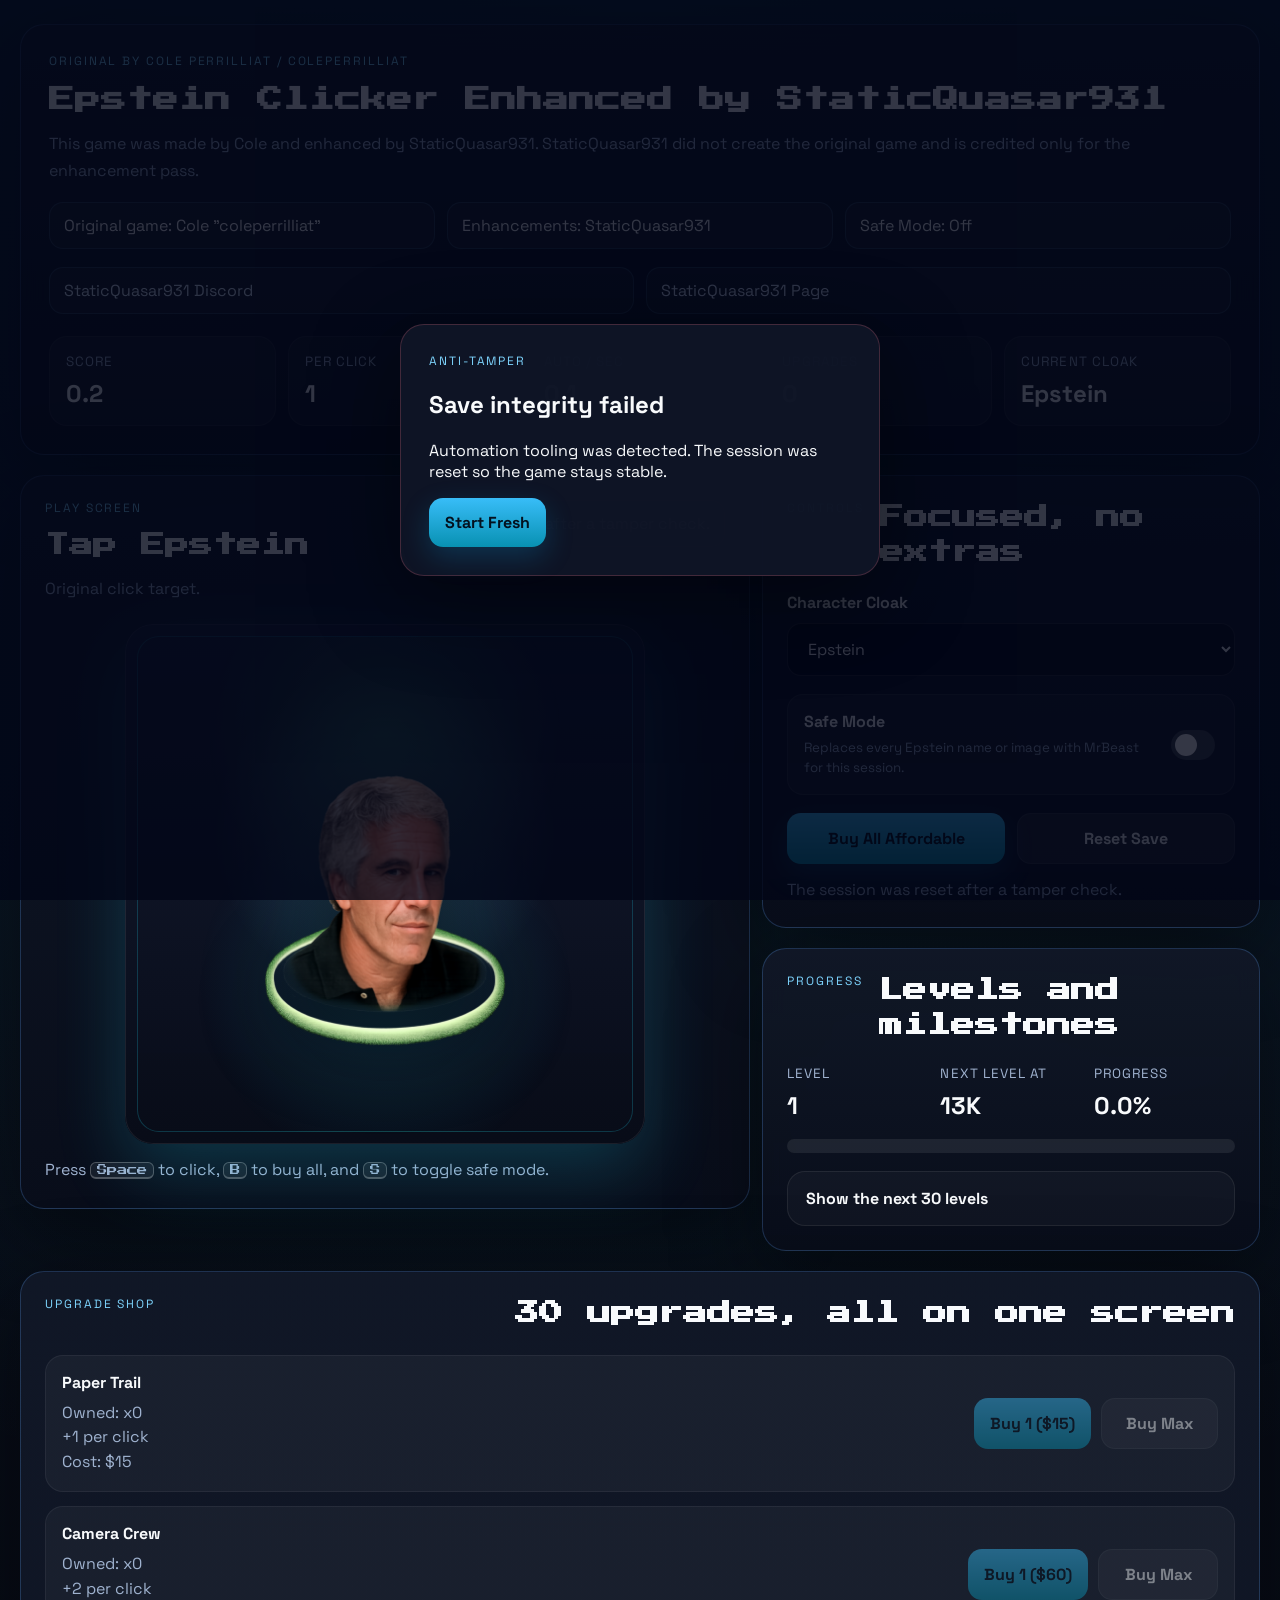
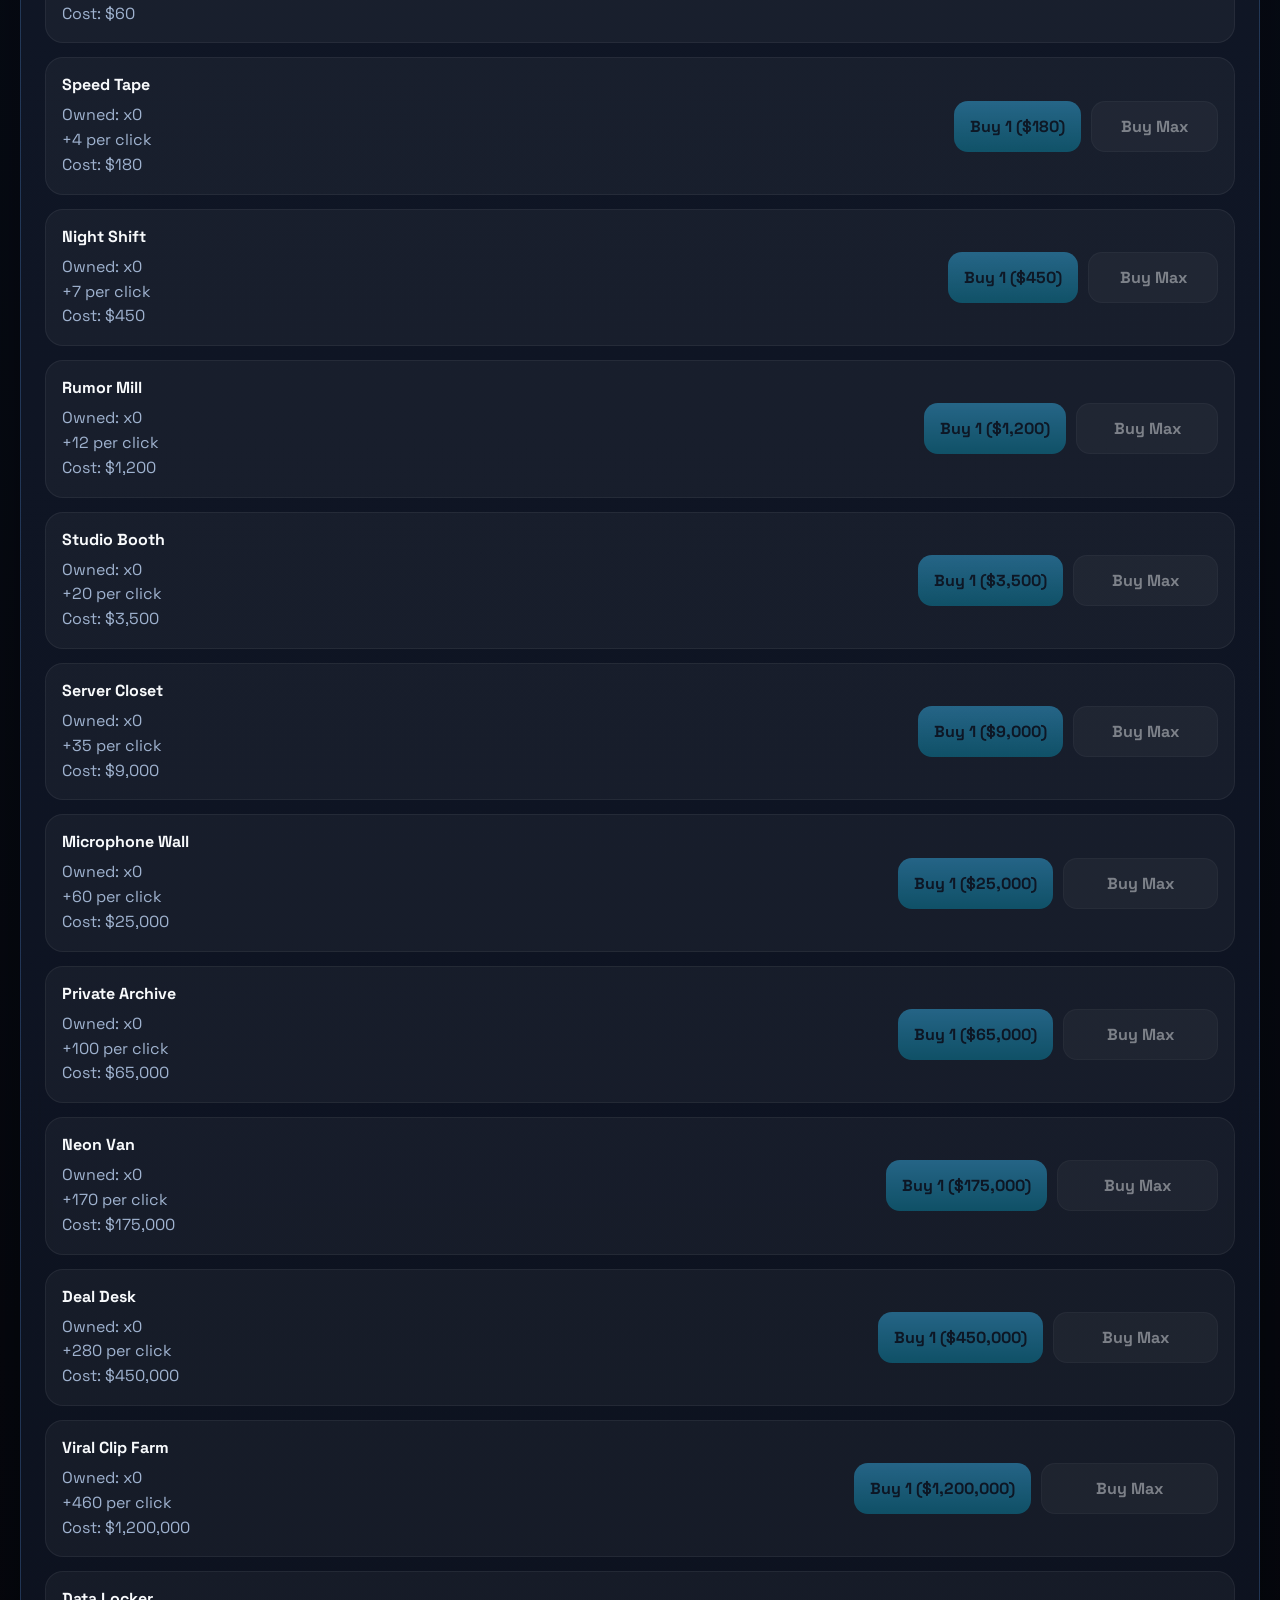
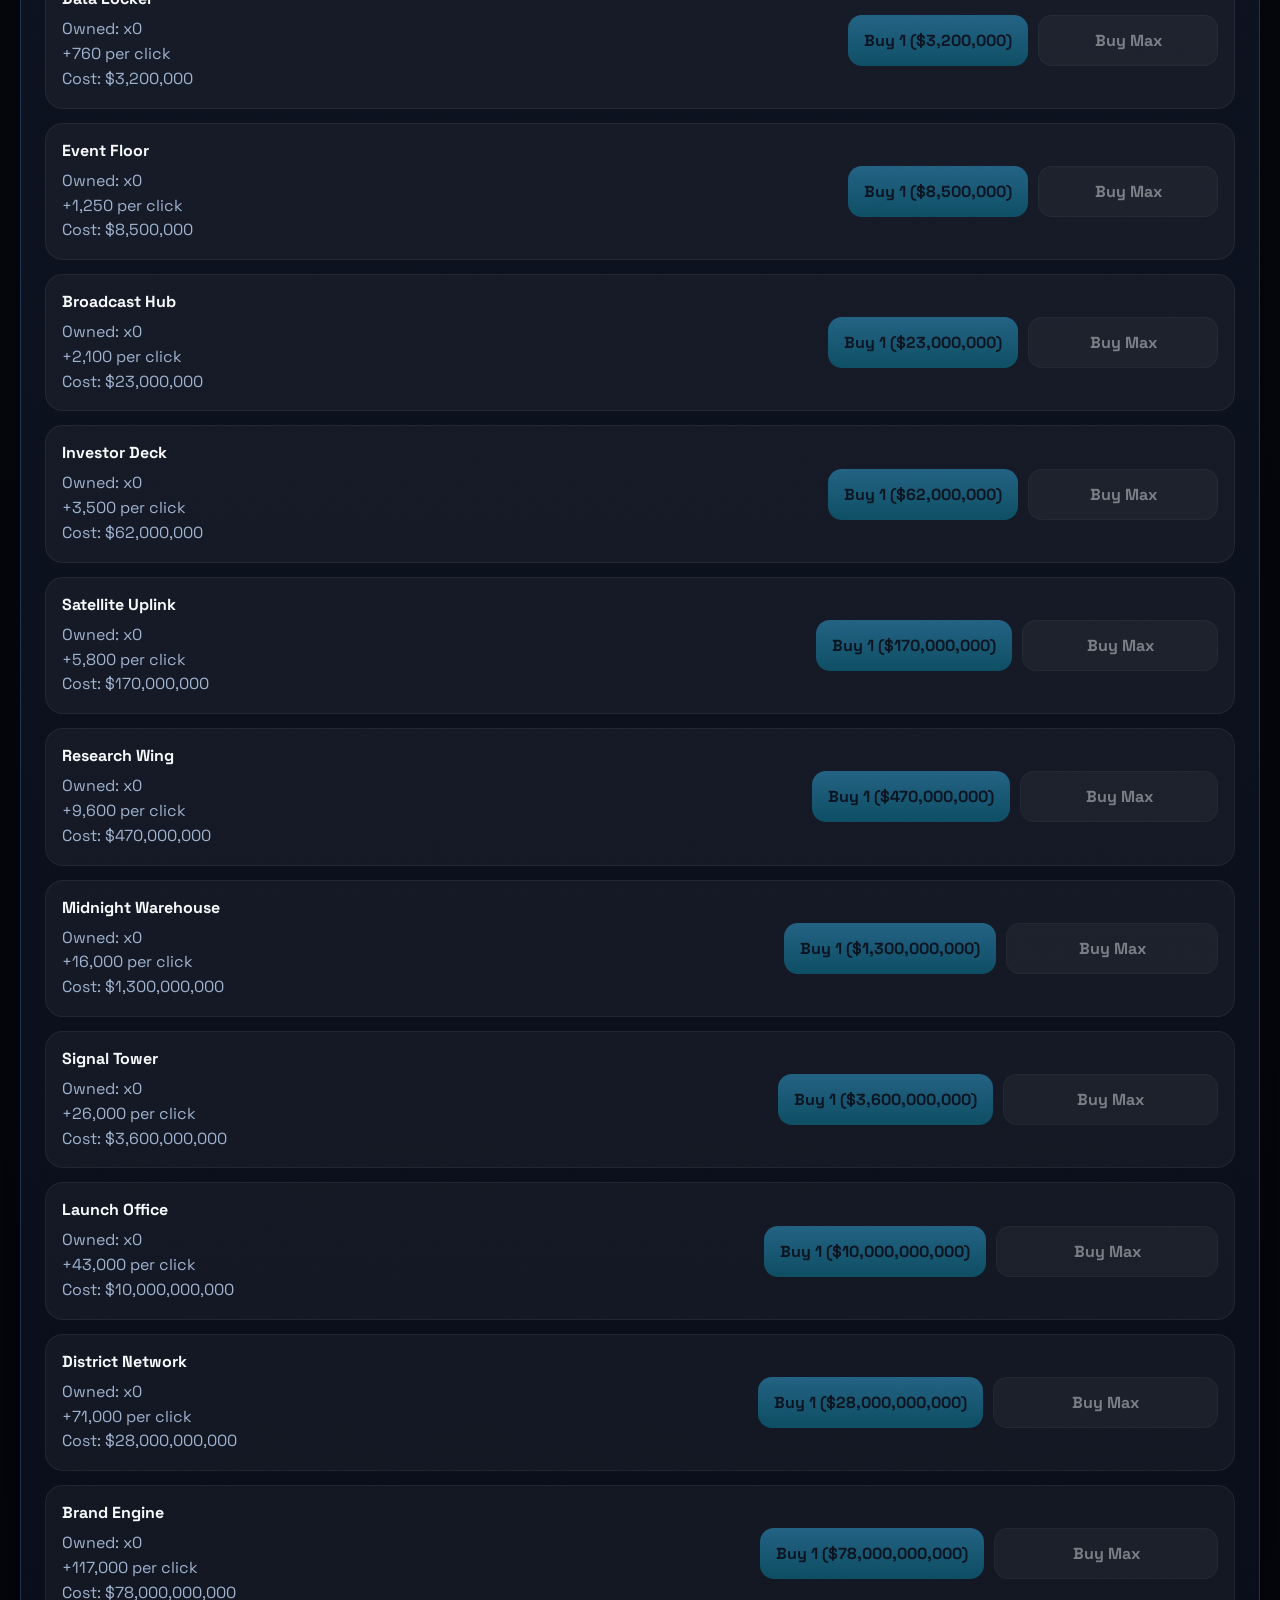
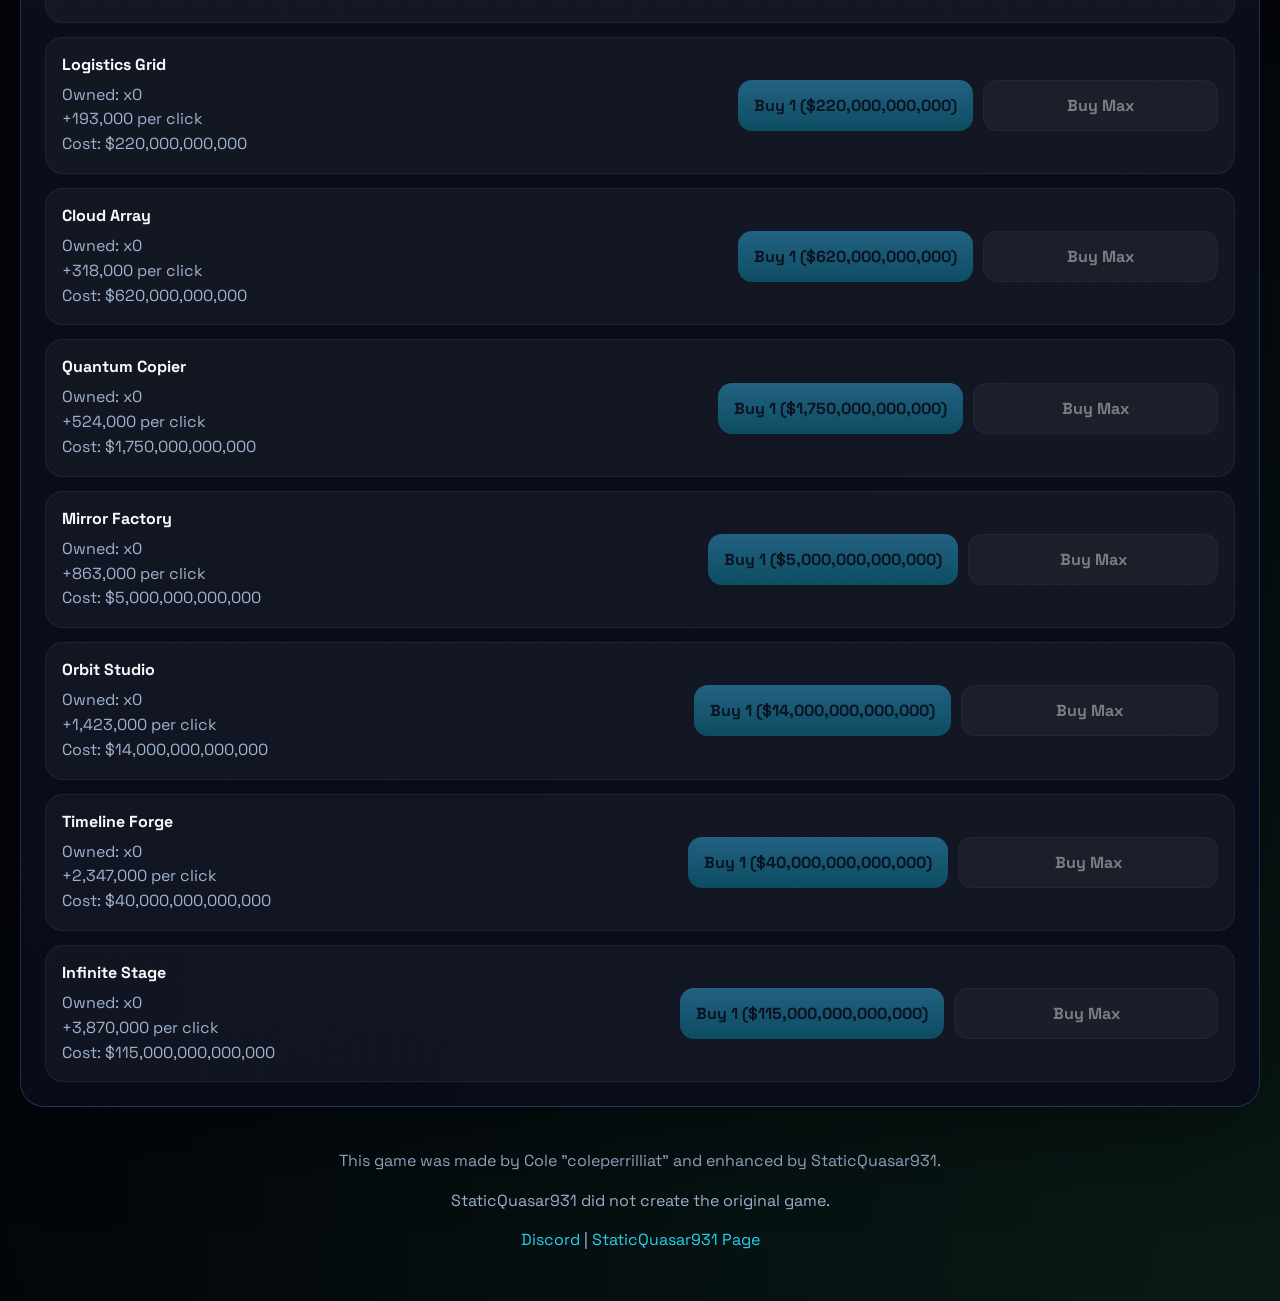
<file: epsteinclicker.com/index.html>
<!DOCTYPE html>
<html lang="en">
<head>
  <meta charset="UTF-8">
  <meta name="viewport" content="width=device-width, initial-scale=1">
  <title>Epstein Clicker by Cole Perrilliat | Enhanced by StaticQuasar931</title>
  <meta name="description" content="Play the enhanced single-screen edition of Epstein Clicker. Original game by Cole Perrilliat, also known as coleperrilliat. Enhancement pass, UI cleanup, QoL upgrades, safe mode, and polish by StaticQuasar931.">
  <meta name="keywords" content="Epstein Clicker, Cole Perrilliat, coleperrilliat, StaticQuasar931, browser clicker game, idle clicker, safe mode, enhanced edition">
  <meta name="author" content="Cole Perrilliat and StaticQuasar931">
  <meta property="og:title" content="Epstein Clicker Enhanced by StaticQuasar931">
  <meta property="og:description" content="Original game by Cole Perrilliat. Enhanced single-screen edition with cleaner UI, more progression, cloak options, and a safe mode by StaticQuasar931.">
  <meta property="og:type" content="website">
  <meta name="theme-color" content="#111827">
  <link rel="preconnect" href="https://fonts.googleapis.com">
  <link rel="preconnect" href="https://fonts.gstatic.com" crossorigin>
  <link href="https://fonts.googleapis.com/css2?family=Press+Start+2P&family=Space+Grotesk:wght@400;500;700&display=swap" rel="stylesheet">
  <link rel="stylesheet" href="styles.css">
  <script async src="https://www.googletagmanager.com/gtag/js?id=G-GRRLD38PB9"></script>
  <script>
    window.dataLayer = window.dataLayer || [];
    function gtag() {
      dataLayer.push(arguments);
    }
    gtag("js", new Date());
    gtag("config", "G-GRRLD38PB9");
  </script>
</head>
<body>
  <main class="app-shell">
    <section class="hero-card">
      <p class="eyebrow">Original by Cole Perrilliat / coleperrilliat</p>
      <h1 id="pageTitle">Epstein Clicker Enhanced by StaticQuasar931</h1>
      <p class="lede">
        This game was made by Cole and enhanced by StaticQuasar931.
        StaticQuasar931 did not create the original game and is credited only for the enhancement pass.
      </p>

      <div class="credit-strip">
        <span>Original game: Cole "coleperrilliat"</span>
        <span>Enhancements: StaticQuasar931</span>
        <span id="safeModeBadge">Safe Mode: Off</span>
      </div>

      <div class="link-strip" aria-label="project links">
        <a href="https://discord.gg/zJgmhs5a37" target="_blank" rel="noopener noreferrer">StaticQuasar931 Discord</a>
        <a href="https://sites.google.com/view/staticquasar931/gm3z" target="_blank" rel="noopener noreferrer">StaticQuasar931 Page</a>
      </div>

      <div class="stats-grid">
        <article class="stat-card">
          <span class="stat-label">Score</span>
          <strong id="score">0.0</strong>
        </article>
        <article class="stat-card">
          <span class="stat-label">Per Click</span>
          <strong id="perClick">1</strong>
        </article>
        <article class="stat-card">
          <span class="stat-label">Auto / Sec</span>
          <strong id="perSec">0.1</strong>
        </article>
        <article class="stat-card">
          <span class="stat-label">Upgrades</span>
          <strong id="upgradeCount">0</strong>
        </article>
        <article class="stat-card">
          <span class="stat-label">Current Cloak</span>
          <strong id="currentCloakLabel">MrBeast</strong>
        </article>
      </div>
    </section>

    <section class="play-layout">
      <div class="game-stage card-surface">
        <div class="subject-header">
          <div>
            <p class="section-label">Play Screen</p>
            <h2 id="subjectHeading">Tap the target</h2>
            <p id="subjectDescription" class="section-copy">Every tap grows your score and your auto income.</p>
          </div>
          <div class="integrity-pill" id="tamperStatus">Client anti-tamper active</div>
        </div>

        <button id="clickBtn" class="click-button" type="button" aria-label="Click the character to earn score">
          <span class="portrait-halo"></span>
          <img id="portraitImage" src="" alt="Current target portrait">
        </button>
        <p class="click-hint">Press <kbd>Space</kbd> to click, <kbd>B</kbd> to buy all, and <kbd>S</kbd> to toggle safe mode.</p>
      </div>

      <aside class="sidebar-stack">
        <section class="card-surface control-panel">
          <div class="panel-head">
            <p class="section-label">Controls</p>
            <h2>Focused, no extras</h2>
          </div>

          <label class="field">
            <span>Character Cloak</span>
            <select id="cloakSelect"></select>
          </label>

          <label class="safe-switch" for="safeModeToggle">
            <span>
              <strong>Safe Mode</strong>
              <small>Replaces every Epstein name or image with MrBeast for this session.</small>
            </span>
            <input id="safeModeToggle" type="checkbox" role="switch" aria-label="Toggle safe mode">
          </label>

          <div class="action-row">
            <button id="buyAllBtn" class="primary-btn" type="button">Buy All Affordable</button>
            <button id="resetBtn" class="secondary-btn" type="button">Reset Save</button>
          </div>

          <p class="small-note" id="buyAllSummary">Buy All uses a bounded bulk-purchase routine so it stays responsive.</p>
        </section>

        <section class="card-surface progress-panel">
          <div class="panel-head">
            <p class="section-label">Progress</p>
            <h2>Levels and milestones</h2>
          </div>

          <div class="level-summary">
            <div>
              <span class="stat-label">Level</span>
              <strong id="currentLevel">1</strong>
            </div>
            <div>
              <span class="stat-label">Next Level At</span>
              <strong id="nextLevel">12,000</strong>
            </div>
            <div>
              <span class="stat-label">Progress</span>
              <strong id="levelProgress">0%</strong>
            </div>
          </div>

          <div class="progress-track" aria-hidden="true">
            <div class="progress-fill" id="progressBar"></div>
          </div>

          <details class="dropdown-card">
            <summary>Show the next 30 levels</summary>
            <div id="levelList" class="level-list"></div>
          </details>
        </section>
      </aside>
    </section>

    <section class="card-surface shop-panel">
      <div class="panel-head">
        <p class="section-label">Upgrade Shop</p>
        <h2>30 upgrades, all on one screen</h2>
      </div>
      <div id="shop" class="shop-list"></div>
    </section>

    <footer class="footer-note">
      <p>This game was made by Cole "coleperrilliat" and enhanced by StaticQuasar931.</p>
      <p>StaticQuasar931 did not create the original game.</p>
      <p><a href="https://discord.gg/zJgmhs5a37" target="_blank" rel="noopener noreferrer">Discord</a> | <a href="https://sites.google.com/view/staticquasar931/gm3z" target="_blank" rel="noopener noreferrer">StaticQuasar931 Page</a></p>
    </footer>
  </main>

  <div id="floatingLayer" aria-hidden="true"></div>

  <div id="tamperOverlay" class="overlay" hidden>
    <div class="overlay-card">
      <p class="section-label">Anti-Tamper</p>
      <h2>Save integrity failed</h2>
      <p id="tamperMessage">The save or runtime state looked modified, so the session was reset to keep the game stable.</p>
      <button id="tamperAcknowledgeBtn" class="primary-btn" type="button">Start Fresh</button>
    </div>
  </div>

  <script src="game.js"></script>
</body>
</html>
</file>
<file: epsteinclicker.com/styles.css>
:root {
  --bg: #06080f;
  --bg-deep: #02040a;
  --panel: rgba(9, 13, 26, 0.88);
  --panel-strong: rgba(15, 21, 39, 0.96);
  --line: rgba(96, 165, 250, 0.24);
  --text: #f8fafc;
  --muted: #9fb2cf;
  --cyan: #22d3ee;
  --green: #4ade80;
  --amber: #f59e0b;
  --danger: #fb7185;
  --shadow: 0 24px 90px rgba(0, 0, 0, 0.45);
}

* {
  box-sizing: border-box;
}

html,
body {
  margin: 0;
  min-height: 100%;
}

body {
  font-family: "Space Grotesk", sans-serif;
  color: var(--text);
  background:
    radial-gradient(circle at top, rgba(34, 211, 238, 0.12), transparent 26%),
    radial-gradient(circle at bottom right, rgba(74, 222, 128, 0.1), transparent 22%),
    linear-gradient(180deg, #09101e 0%, #06080f 48%, #02040a 100%);
  position: relative;
  overflow-x: hidden;
}

body::before {
  content: "";
  position: fixed;
  inset: 0;
  background-image:
    linear-gradient(rgba(255, 255, 255, 0.03) 1px, transparent 1px),
    linear-gradient(90deg, rgba(255, 255, 255, 0.025) 1px, transparent 1px);
  background-size: 100% 4px, 4px 100%;
  opacity: 0.18;
  pointer-events: none;
}

a {
  color: var(--cyan);
  text-decoration: none;
}

a:hover {
  color: #7dd3fc;
}

button,
select,
input {
  font: inherit;
}

kbd {
  border: 1px solid rgba(255, 255, 255, 0.25);
  border-bottom-width: 2px;
  border-radius: 6px;
  padding: 2px 6px;
  font-family: "Press Start 2P", cursive;
  font-size: 0.65rem;
  background: rgba(255, 255, 255, 0.06);
}

.app-shell {
  width: min(1240px, calc(100% - 24px));
  margin: 0 auto;
  padding: 24px 0 48px;
  position: relative;
  z-index: 1;
}

.hero-card,
.card-surface {
  background: linear-gradient(180deg, rgba(17, 24, 39, 0.95), rgba(9, 13, 26, 0.92));
  border: 1px solid var(--line);
  border-radius: 24px;
  box-shadow: var(--shadow);
  backdrop-filter: blur(12px);
}

.hero-card {
  padding: 28px;
  margin-bottom: 20px;
}

.eyebrow,
.section-label {
  margin: 0 0 12px;
  text-transform: uppercase;
  letter-spacing: 0.16em;
  color: #7dd3fc;
  font-size: 0.75rem;
}

#pageTitle,
.panel-head h2,
#subjectHeading {
  margin: 0;
  font-family: "Press Start 2P", cursive;
  line-height: 1.45;
}

#pageTitle {
  font-size: clamp(1.4rem, 2vw, 2.35rem);
}

.lede,
.section-copy,
.small-note,
.footer-note p,
.click-hint {
  margin: 12px 0 0;
  color: var(--muted);
  line-height: 1.7;
}

.credit-strip,
.link-strip,
.stats-grid,
.play-layout,
.level-summary,
.action-row {
  display: grid;
  gap: 12px;
}

.credit-strip,
.link-strip {
  grid-template-columns: repeat(auto-fit, minmax(220px, 1fr));
  margin-top: 18px;
}

.credit-strip span,
.link-strip a,
.integrity-pill {
  border: 1px solid rgba(125, 211, 252, 0.18);
  background: rgba(255, 255, 255, 0.04);
  border-radius: 14px;
  padding: 12px 14px;
}

.link-strip a {
  color: #dbeafe;
}

.stats-grid {
  grid-template-columns: repeat(auto-fit, minmax(140px, 1fr));
  margin-top: 22px;
}

.stat-card {
  padding: 16px;
  border-radius: 18px;
  background: rgba(255, 255, 255, 0.04);
  border: 1px solid rgba(255, 255, 255, 0.06);
}

.stat-label {
  display: block;
  color: var(--muted);
  font-size: 0.84rem;
  text-transform: uppercase;
  letter-spacing: 0.08em;
  margin-bottom: 8px;
}

.stat-card strong,
.level-summary strong {
  font-size: clamp(1rem, 2vw, 1.5rem);
}

.play-layout {
  grid-template-columns: minmax(0, 1.1fr) minmax(320px, 0.75fr);
  align-items: start;
  margin-bottom: 20px;
}

.game-stage,
.control-panel,
.progress-panel,
.shop-panel {
  padding: 24px;
}

.subject-header,
.panel-head {
  display: flex;
  justify-content: space-between;
  align-items: start;
  gap: 16px;
}

.sidebar-stack {
  display: grid;
  gap: 20px;
}

.integrity-pill {
  color: #bbf7d0;
  min-width: 220px;
  text-align: center;
}

.click-button {
  width: min(100%, 520px);
  aspect-ratio: 1 / 1;
  margin: 22px auto 0;
  display: grid;
  place-items: center;
  position: relative;
  border: 0;
  border-radius: 28px;
  background:
    radial-gradient(circle at 50% 40%, rgba(125, 211, 252, 0.22), transparent 42%),
    linear-gradient(180deg, rgba(22, 30, 52, 0.9), rgba(8, 12, 24, 0.98));
  box-shadow:
    inset 0 0 0 1px rgba(255, 255, 255, 0.08),
    0 28px 70px rgba(2, 6, 23, 0.65);
  cursor: pointer;
  overflow: hidden;
  transform: translateY(0) scale(1);
  transition: transform 120ms ease, box-shadow 120ms ease;
}

.click-button:hover,
.click-button:focus-visible {
  transform: translateY(-2px) scale(1.01);
  box-shadow:
    inset 0 0 0 1px rgba(255, 255, 255, 0.12),
    0 32px 80px rgba(14, 165, 233, 0.28);
  outline: none;
}

.click-button:active,
.click-button.is-pressed {
  transform: scale(0.98);
}

.portrait-halo {
  position: absolute;
  inset: 12px;
  border-radius: 22px;
  border: 1px solid rgba(34, 211, 238, 0.22);
  background:
    radial-gradient(circle at 50% 20%, rgba(74, 222, 128, 0.22), transparent 38%),
    radial-gradient(circle at 50% 70%, rgba(34, 211, 238, 0.16), transparent 44%);
}

#portraitImage {
  width: min(82%, 380px);
  height: min(82%, 380px);
  object-fit: contain;
  position: relative;
  z-index: 1;
  filter: drop-shadow(0 16px 34px rgba(0, 0, 0, 0.45));
}

.field {
  display: grid;
  gap: 10px;
  margin-top: 16px;
}

.field span {
  font-weight: 700;
}

select {
  width: 100%;
  padding: 14px 16px;
  border-radius: 14px;
  border: 1px solid rgba(255, 255, 255, 0.12);
  background: rgba(3, 7, 18, 0.8);
  color: var(--text);
}

.safe-switch {
  display: flex;
  align-items: center;
  justify-content: space-between;
  gap: 16px;
  margin-top: 18px;
  padding: 16px;
  border-radius: 16px;
  background: rgba(255, 255, 255, 0.04);
  border: 1px solid rgba(255, 255, 255, 0.08);
}

.safe-switch strong,
.panel-head h2,
#subjectHeading {
  display: block;
  margin-bottom: 6px;
}

.safe-switch small {
  display: block;
  color: var(--muted);
  line-height: 1.5;
}

input[type="checkbox"] {
  width: 56px;
  height: 30px;
  appearance: none;
  border-radius: 999px;
  background: rgba(255, 255, 255, 0.18);
  position: relative;
  cursor: pointer;
  transition: background 120ms ease;
}

input[type="checkbox"]::after {
  content: "";
  position: absolute;
  width: 22px;
  height: 22px;
  border-radius: 50%;
  background: #fff;
  top: 4px;
  left: 4px;
  transition: transform 120ms ease;
}

input[type="checkbox"]:checked {
  background: rgba(74, 222, 128, 0.7);
}

input[type="checkbox"]:checked::after {
  transform: translateX(26px);
}

.action-row {
  grid-template-columns: repeat(2, minmax(0, 1fr));
  margin-top: 18px;
}

.primary-btn,
.secondary-btn,
.shop-btn {
  border: 0;
  border-radius: 14px;
  padding: 14px 16px;
  cursor: pointer;
  font-weight: 700;
  transition: transform 120ms ease, opacity 120ms ease, box-shadow 120ms ease;
}

.primary-btn,
.shop-btn.primary {
  background: linear-gradient(180deg, #38bdf8, #0891b2);
  color: #03111f;
  box-shadow: 0 10px 28px rgba(14, 165, 233, 0.22);
}

.secondary-btn,
.shop-btn.secondary {
  background: rgba(255, 255, 255, 0.08);
  color: var(--text);
  border: 1px solid rgba(255, 255, 255, 0.08);
}

.primary-btn:hover,
.secondary-btn:hover,
.shop-btn:hover {
  transform: translateY(-1px);
}

.primary-btn:disabled,
.secondary-btn:disabled,
.shop-btn:disabled {
  opacity: 0.45;
  cursor: not-allowed;
  transform: none;
  box-shadow: none;
}

.level-summary {
  grid-template-columns: repeat(3, minmax(0, 1fr));
  margin-top: 16px;
}

.progress-track {
  margin-top: 18px;
  height: 14px;
  border-radius: 999px;
  background: rgba(255, 255, 255, 0.08);
  overflow: hidden;
}

.progress-fill {
  height: 100%;
  width: 0;
  background: linear-gradient(90deg, var(--green), var(--cyan));
  border-radius: inherit;
}

.dropdown-card {
  margin-top: 18px;
  border-radius: 18px;
  border: 1px solid rgba(255, 255, 255, 0.08);
  background: rgba(255, 255, 255, 0.03);
  overflow: hidden;
}

.dropdown-card summary {
  list-style: none;
  cursor: pointer;
  padding: 16px 18px;
  font-weight: 700;
}

.dropdown-card summary::-webkit-details-marker {
  display: none;
}

.level-list {
  display: grid;
  gap: 10px;
  padding: 0 18px 18px;
}

.level-item {
  display: flex;
  justify-content: space-between;
  gap: 12px;
  padding: 12px 14px;
  border-radius: 12px;
  background: rgba(255, 255, 255, 0.04);
}

.level-item.active {
  border: 1px solid rgba(74, 222, 128, 0.45);
}

.shop-panel {
  margin-bottom: 20px;
}

.shop-list {
  display: grid;
  gap: 14px;
  margin-top: 18px;
}

.shop-row {
  display: grid;
  grid-template-columns: minmax(0, 1fr) auto;
  gap: 16px;
  align-items: center;
  padding: 16px;
  border-radius: 18px;
  background: rgba(255, 255, 255, 0.04);
  border: 1px solid rgba(255, 255, 255, 0.06);
}

.shop-copy h3 {
  margin: 0;
  font-size: 1rem;
}

.shop-copy p {
  margin: 8px 0 0;
  color: var(--muted);
  line-height: 1.55;
}

.shop-actions {
  display: grid;
  grid-template-columns: repeat(2, minmax(108px, 1fr));
  gap: 10px;
}

.footer-note {
  text-align: center;
  padding: 8px 16px 0;
}

#floatingLayer {
  position: fixed;
  inset: 0;
  pointer-events: none;
  z-index: 5;
}

.float-text {
  position: absolute;
  transform: translate(-50%, -50%);
  font-family: "Press Start 2P", cursive;
  font-size: 0.72rem;
  color: #bbf7d0;
  text-shadow: 0 0 18px rgba(74, 222, 128, 0.6);
  animation: float-up 720ms ease-out forwards;
}

@keyframes float-up {
  from {
    opacity: 0;
    transform: translate(-50%, -10%);
  }

  20% {
    opacity: 1;
  }

  to {
    opacity: 0;
    transform: translate(-50%, -150%);
  }
}

.overlay {
  position: fixed;
  inset: 0;
  background: rgba(2, 6, 23, 0.8);
  display: grid;
  place-items: center;
  padding: 20px;
  z-index: 9;
}

.overlay[hidden] {
  display: none;
}

.overlay-card {
  width: min(100%, 480px);
  border-radius: 24px;
  background: var(--panel-strong);
  border: 1px solid rgba(251, 113, 133, 0.22);
  padding: 28px;
  box-shadow: var(--shadow);
}

@media (max-width: 960px) {
  .play-layout {
    grid-template-columns: 1fr;
  }

  .level-summary,
  .action-row,
  .shop-actions {
    grid-template-columns: 1fr;
  }

  .subject-header,
  .panel-head,
  .safe-switch {
    flex-direction: column;
  }
}

@media (max-width: 640px) {
  .app-shell {
    width: min(100% - 16px, 1240px);
    padding-top: 16px;
  }

  .hero-card,
  .game-stage,
  .control-panel,
  .progress-panel,
  .shop-panel {
    padding: 18px;
  }

  #pageTitle {
    font-size: 1.1rem;
  }

  .shop-row {
    grid-template-columns: 1fr;
  }
}
</file>
